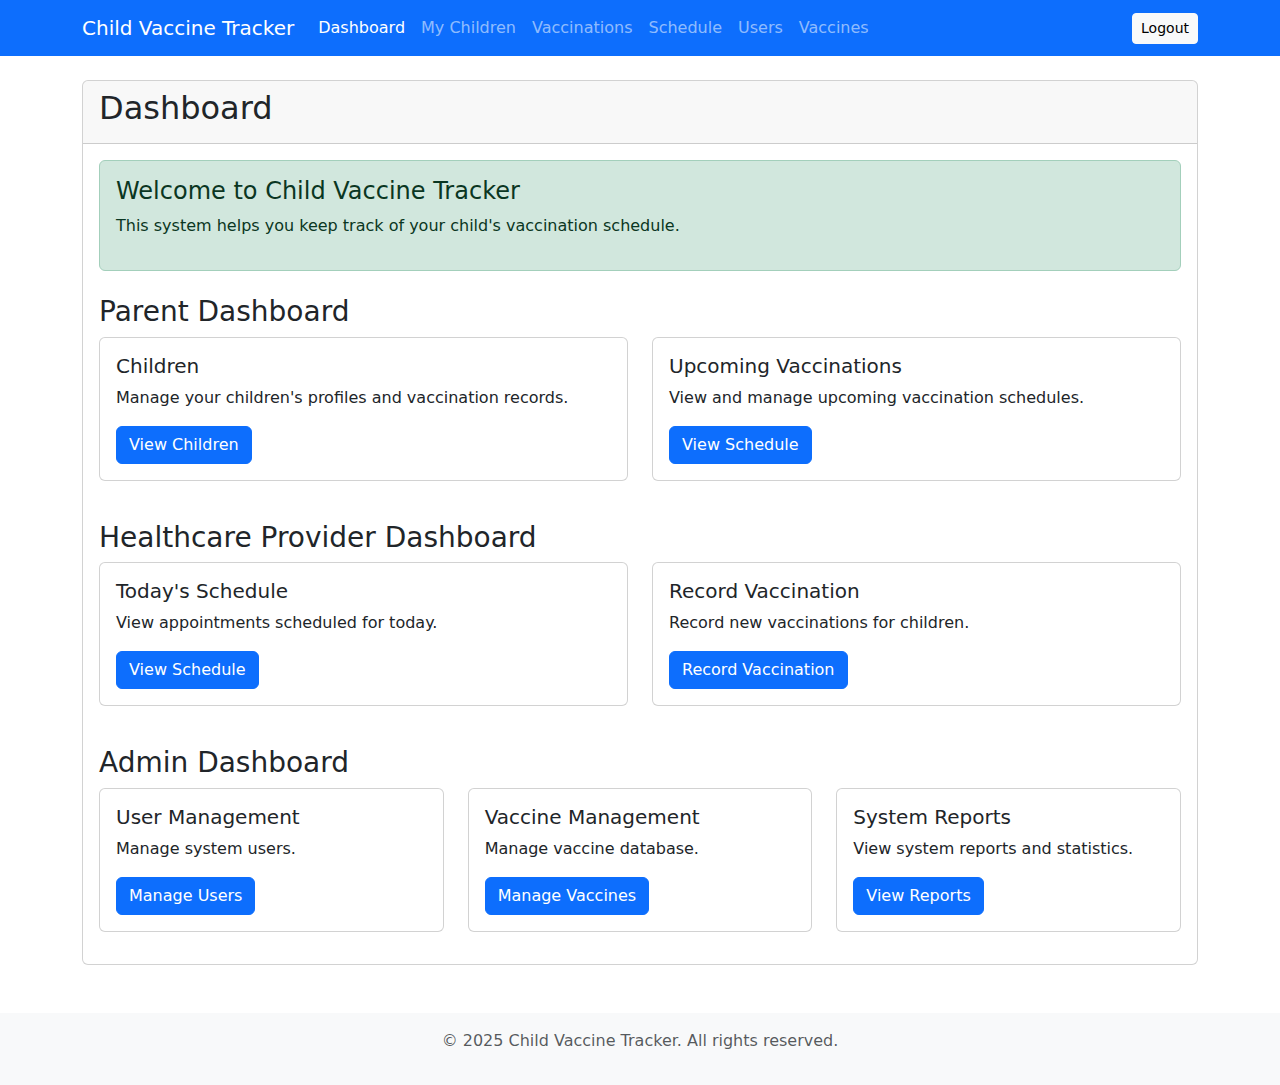
<file: target/classes/templates/dashboard.html>
<!DOCTYPE html>
<html xmlns:th="http://www.thymeleaf.org"
      xmlns:sec="http://www.thymeleaf.org/extras/spring-security">
<head>
    <meta charset="UTF-8">
    <meta name="viewport" content="width=device-width, initial-scale=1.0">
    <title th:text="${title}">Dashboard - Child Vaccine Tracker</title>
    <link rel="stylesheet" href="https://cdn.jsdelivr.net/npm/bootstrap@5.3.0/dist/css/bootstrap.min.css">
</head>
<body>
    <nav class="navbar navbar-expand-lg navbar-dark bg-primary">
        <div class="container">
            <a class="navbar-brand" th:href="@{/dashboard}">Child Vaccine Tracker</a>
            <button class="navbar-toggler" type="button" data-bs-toggle="collapse" data-bs-target="#navbarNav">
                <span class="navbar-toggler-icon"></span>
            </button>
            <div class="collapse navbar-collapse" id="navbarNav">
                <ul class="navbar-nav me-auto mb-2 mb-lg-0">
                    <li class="nav-item">
                        <a class="nav-link active" th:href="@{/dashboard}">Dashboard</a>
                    </li>
                    <li class="nav-item" sec:authorize="hasRole('ROLE_PARENT')">
                        <a class="nav-link" th:href="@{/parent/children}">My Children</a>
                    </li>
                    <li class="nav-item" sec:authorize="hasRole('ROLE_PARENT')">
                        <a class="nav-link" th:href="@{/parent/vaccinations}">Vaccinations</a>
                    </li>
                    <li class="nav-item" sec:authorize="hasRole('ROLE_HEALTHCARE_PROVIDER')">
                        <a class="nav-link" th:href="@{/provider/schedule}">Schedule</a>
                    </li>
                    <li class="nav-item" sec:authorize="hasRole('ROLE_ADMIN')">
                        <a class="nav-link" th:href="@{/admin/users}">Users</a>
                    </li>
                    <li class="nav-item" sec:authorize="hasRole('ROLE_ADMIN')">
                        <a class="nav-link" th:href="@{/admin/vaccines}">Vaccines</a>
                    </li>
                </ul>
                <div class="d-flex">
                    <span class="navbar-text me-3" sec:authentication="name"></span>
                    <form th:action="@{/logout}" method="post">
                        <button type="submit" class="btn btn-sm btn-light">Logout</button>
                    </form>
                </div>
            </div>
        </div>
    </nav>

    <div class="container mt-4">
        <div class="row">
            <div class="col-md-12">
                <div class="card">
                    <div class="card-header">
                        <h2>Dashboard</h2>
                    </div>
                    <div class="card-body">
                        <div class="alert alert-success">
                            <h4>Welcome to Child Vaccine Tracker</h4>
                            <p>This system helps you keep track of your child's vaccination schedule.</p>
                        </div>
                        
                        <div sec:authorize="hasRole('ROLE_PARENT')" class="mt-4">
                            <h3>Parent Dashboard</h3>
                            <div class="row">
                                <div class="col-md-6">
                                    <div class="card mb-3">
                                        <div class="card-body">
                                            <h5 class="card-title">Children</h5>
                                            <p class="card-text">Manage your children's profiles and vaccination records.</p>
                                            <a th:href="@{/parent/children}" class="btn btn-primary">View Children</a>
                                        </div>
                                    </div>
                                </div>
                                <div class="col-md-6">
                                    <div class="card mb-3">
                                        <div class="card-body">
                                            <h5 class="card-title">Upcoming Vaccinations</h5>
                                            <p class="card-text">View and manage upcoming vaccination schedules.</p>
                                            <a th:href="@{/parent/vaccinations}" class="btn btn-primary">View Schedule</a>
                                        </div>
                                    </div>
                                </div>
                            </div>
                        </div>
                        
                        <div sec:authorize="hasRole('ROLE_HEALTHCARE_PROVIDER')" class="mt-4">
                            <h3>Healthcare Provider Dashboard</h3>
                            <div class="row">
                                <div class="col-md-6">
                                    <div class="card mb-3">
                                        <div class="card-body">
                                            <h5 class="card-title">Today's Schedule</h5>
                                            <p class="card-text">View appointments scheduled for today.</p>
                                            <a th:href="@{/provider/schedule}" class="btn btn-primary">View Schedule</a>
                                        </div>
                                    </div>
                                </div>
                                <div class="col-md-6">
                                    <div class="card mb-3">
                                        <div class="card-body">
                                            <h5 class="card-title">Record Vaccination</h5>
                                            <p class="card-text">Record new vaccinations for children.</p>
                                            <a th:href="@{/provider/record}" class="btn btn-primary">Record Vaccination</a>
                                        </div>
                                    </div>
                                </div>
                            </div>
                        </div>
                        
                        <div sec:authorize="hasRole('ROLE_ADMIN')" class="mt-4">
                            <h3>Admin Dashboard</h3>
                            <div class="row">
                                <div class="col-md-4">
                                    <div class="card mb-3">
                                        <div class="card-body">
                                            <h5 class="card-title">User Management</h5>
                                            <p class="card-text">Manage system users.</p>
                                            <a th:href="@{/admin/users}" class="btn btn-primary">Manage Users</a>
                                        </div>
                                    </div>
                                </div>
                                <div class="col-md-4">
                                    <div class="card mb-3">
                                        <div class="card-body">
                                            <h5 class="card-title">Vaccine Management</h5>
                                            <p class="card-text">Manage vaccine database.</p>
                                            <a th:href="@{/admin/vaccines}" class="btn btn-primary">Manage Vaccines</a>
                                        </div>
                                    </div>
                                </div>
                                <div class="col-md-4">
                                    <div class="card mb-3">
                                        <div class="card-body">
                                            <h5 class="card-title">System Reports</h5>
                                            <p class="card-text">View system reports and statistics.</p>
                                            <a th:href="@{/admin/reports}" class="btn btn-primary">View Reports</a>
                                        </div>
                                    </div>
                                </div>
                            </div>
                        </div>
                    </div>
                </div>
            </div>
        </div>
    </div>
    
    <footer class="bg-light text-center text-muted py-3 mt-5">
        <div class="container">
            <p>&copy; 2025 Child Vaccine Tracker. All rights reserved.</p>
        </div>
    </footer>
    
    <script src="https://cdn.jsdelivr.net/npm/bootstrap@5.3.0/dist/js/bootstrap.bundle.min.js"></script>
</body>
</html>
</file>
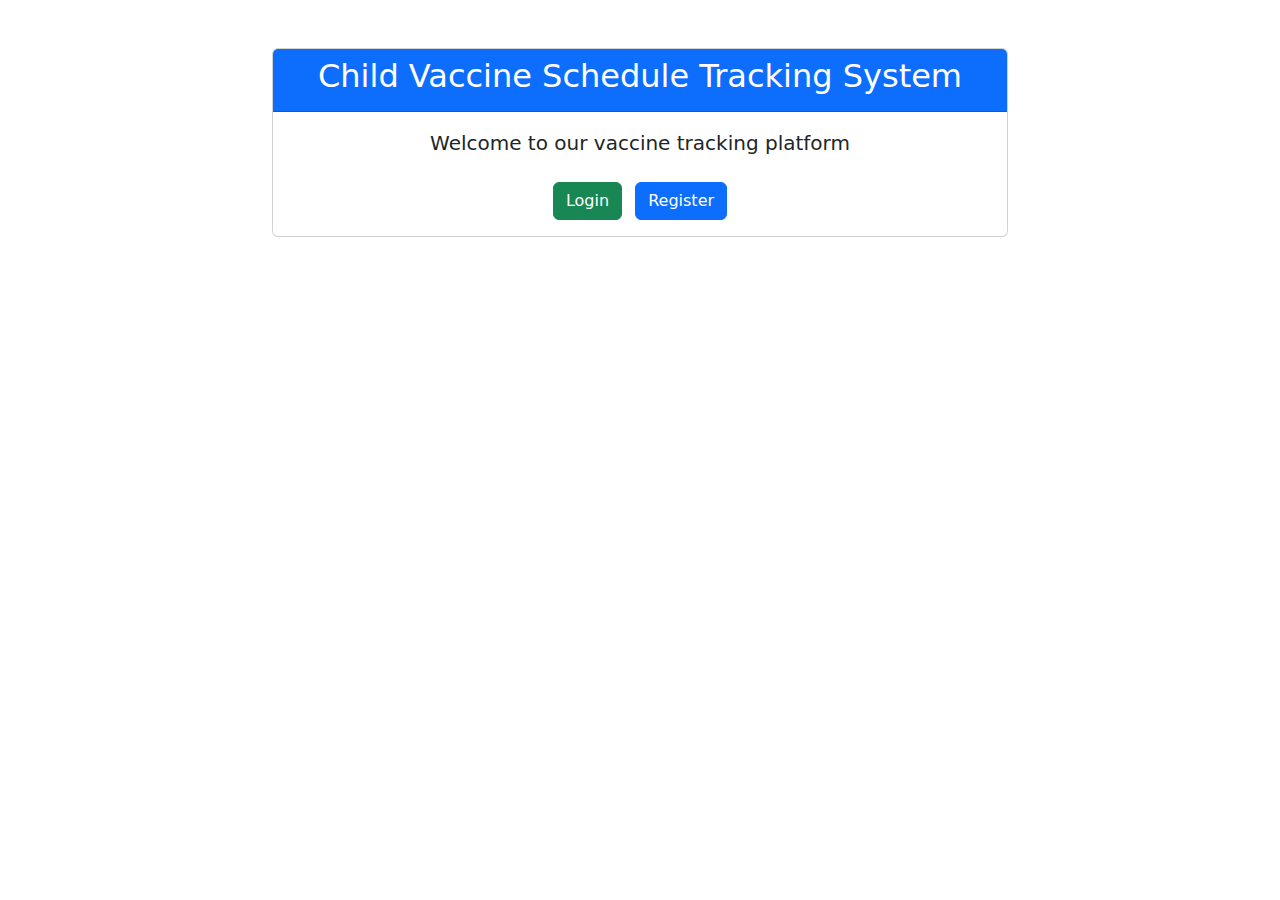
<file: target/classes/templates/home.html>
<!DOCTYPE html>
<html xmlns:th="http://www.thymeleaf.org">
<head>
    <meta charset="UTF-8">
    <meta name="viewport" content="width=device-width, initial-scale=1.0">
    <title th:text="${title}">Child Vaccine Tracker</title>
    <link rel="stylesheet" href="https://cdn.jsdelivr.net/npm/bootstrap@5.3.0/dist/css/bootstrap.min.css">
</head>
<body>
    <div class="container mt-5">
        <div class="row justify-content-center">
            <div class="col-md-8">
                <div class="card">
                    <div class="card-header bg-primary text-white">
                        <h2 class="text-center">Child Vaccine Schedule Tracking System</h2>
                    </div>
                    <div class="card-body">
                        <p class="lead text-center">Welcome to our vaccine tracking platform</p>
                        <div class="text-center mt-4">
                            <a href="/login" class="btn btn-success me-2">Login</a>
                            <a href="/register" class="btn btn-primary">Register</a>
                        </div>
                    </div>
                </div>
            </div>
        </div>
    </div>
    
    <script src="https://cdn.jsdelivr.net/npm/bootstrap@5.3.0/dist/js/bootstrap.bundle.min.js"></script>
</body>
</html>
</file>
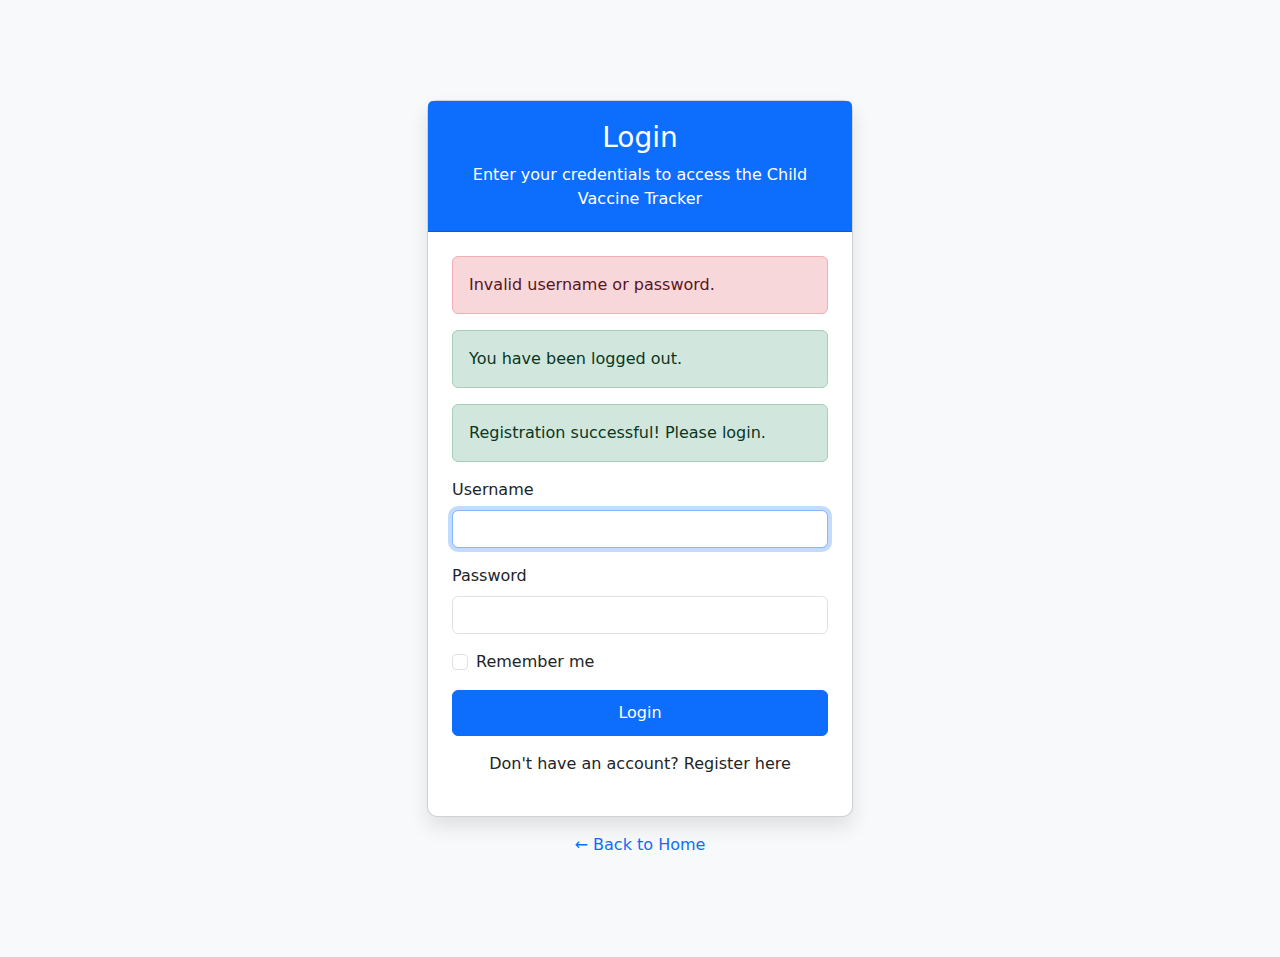
<file: target/classes/templates/login.html>
<!DOCTYPE html>
<html xmlns:th="http://www.thymeleaf.org">
<head>
    <meta charset="UTF-8">
    <meta name="viewport" content="width=device-width, initial-scale=1.0">
    <title th:text="${title}">Login - Child Vaccine Tracker</title>
    <link rel="stylesheet" href="https://cdn.jsdelivr.net/npm/bootstrap@5.3.0/dist/css/bootstrap.min.css">
    <style>
        body {
            background-color: #f8f9fa;
        }
        
        .login-container {
            max-width: 450px;
            margin: 100px auto;
        }
        
        .card {
            border-radius: 10px;
            box-shadow: 0 10px 20px rgba(0,0,0,0.1);
        }
        
        .card-header {
            background-color: #0d6efd;
            color: white;
            text-align: center;
            padding: 20px;
            border-radius: 10px 10px 0 0;
        }
        
        .btn-primary {
            width: 100%;
            padding: 10px;
        }
    </style>
</head>
<body>
    <div class="container login-container">
        <div class="card">
            <div class="card-header">
                <h3>Login</h3>
                <p class="mb-0">Enter your credentials to access the Child Vaccine Tracker</p>
            </div>
            <div class="card-body p-4">
                <div th:if="${param.error}" class="alert alert-danger">
                    Invalid username or password.
                </div>
                <div th:if="${param.logout}" class="alert alert-success">
                    You have been logged out.
                </div>
                <div th:if="${success}" class="alert alert-success" th:text="${success}">
                    Registration successful! Please login.
                </div>
                
                <form th:action="@{/login}" method="post">
                    <div class="mb-3">
                        <label for="username" class="form-label">Username</label>
                        <input type="text" class="form-control" id="username" name="username" required autofocus>
                    </div>
                    <div class="mb-3">
                        <label for="password" class="form-label">Password</label>
                        <input type="password" class="form-control" id="password" name="password" required>
                    </div>
                    <div class="mb-3 form-check">
                        <input type="checkbox" class="form-check-input" id="remember-me" name="remember-me">
                        <label class="form-check-label" for="remember-me">Remember me</label>
                    </div>
                    <button type="submit" class="btn btn-primary">Login</button>
                </form>
                
                <div class="mt-3 text-center">
                    <p>Don't have an account? <a th:href="@{/register}">Register here</a></p>
                </div>
            </div>
        </div>
        
        <div class="text-center mt-3">
            <a th:href="@{/}" class="text-decoration-none">&larr; Back to Home</a>
        </div>
    </div>
    
    <script src="https://cdn.jsdelivr.net/npm/bootstrap@5.3.0/dist/js/bootstrap.bundle.min.js"></script>
</body>
</html>
</file>
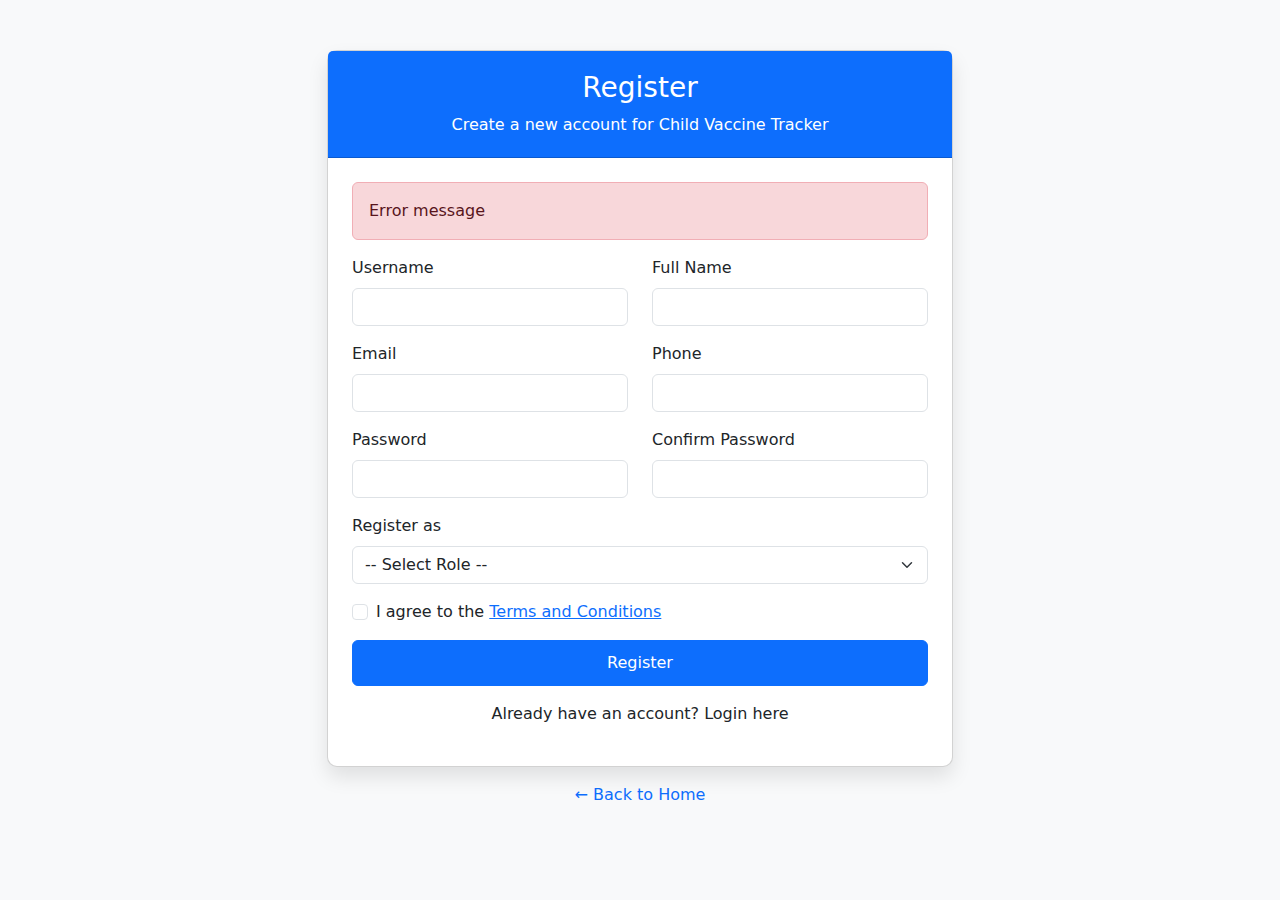
<file: target/classes/templates/register.html>
<!DOCTYPE html>
<html xmlns:th="http://www.thymeleaf.org">
<head>
    <meta charset="UTF-8">
    <meta name="viewport" content="width=device-width, initial-scale=1.0">
    <title th:text="${title}">Register - Child Vaccine Tracker</title>
    <link rel="stylesheet" href="https://cdn.jsdelivr.net/npm/bootstrap@5.3.0/dist/css/bootstrap.min.css">
    <style>
        body {
            background-color: #f8f9fa;
        }
        
        .register-container {
            max-width: 650px;
            margin: 50px auto;
        }
        
        .card {
            border-radius: 10px;
            box-shadow: 0 10px 20px rgba(0,0,0,0.1);
        }
        
        .card-header {
            background-color: #0d6efd;
            color: white;
            text-align: center;
            padding: 20px;
            border-radius: 10px 10px 0 0;
        }
        
        .btn-primary {
            width: 100%;
            padding: 10px;
        }
    </style>
</head>
<body>
    <div class="container register-container">
        <div class="card">
            <div class="card-header">
                <h3>Register</h3>
                <p class="mb-0">Create a new account for Child Vaccine Tracker</p>
            </div>
            <div class="card-body p-4">
                <div th:if="${error}" class="alert alert-danger" th:text="${error}">
                    Error message
                </div>
                
                <form th:action="@{/register}" th:object="${registerRequest}" method="post">
                    <div class="row">
                        <div class="col-md-6 mb-3">
                            <label for="username" class="form-label">Username</label>
                            <input type="text" class="form-control" id="username" th:field="*{username}" required>
                            <div class="text-danger" th:if="${#fields.hasErrors('username')}" th:errors="*{username}"></div>
                        </div>
                        <div class="col-md-6 mb-3">
                            <label for="fullName" class="form-label">Full Name</label>
                            <input type="text" class="form-control" id="fullName" th:field="*{fullName}" required>
                            <div class="text-danger" th:if="${#fields.hasErrors('fullName')}" th:errors="*{fullName}"></div>
                        </div>
                    </div>
                    
                    <div class="row">
                        <div class="col-md-6 mb-3">
                            <label for="email" class="form-label">Email</label>
                            <input type="email" class="form-control" id="email" th:field="*{email}" required>
                            <div class="text-danger" th:if="${#fields.hasErrors('email')}" th:errors="*{email}"></div>
                        </div>
                        <div class="col-md-6 mb-3">
                            <label for="phone" class="form-label">Phone</label>
                            <input type="tel" class="form-control" id="phone" th:field="*{phone}" required>
                            <div class="text-danger" th:if="${#fields.hasErrors('phone')}" th:errors="*{phone}"></div>
                        </div>
                    </div>
                    
                    <div class="row">
                        <div class="col-md-6 mb-3">
                            <label for="password" class="form-label">Password</label>
                            <input type="password" class="form-control" id="password" th:field="*{password}" required>
                            <div class="text-danger" th:if="${#fields.hasErrors('password')}" th:errors="*{password}"></div>
                        </div>
                        <div class="col-md-6 mb-3">
                            <label for="confirmPassword" class="form-label">Confirm Password</label>
                            <input type="password" class="form-control" id="confirmPassword" th:field="*{confirmPassword}" required>
                            <div class="text-danger" th:if="${#fields.hasErrors('confirmPassword')}" th:errors="*{confirmPassword}"></div>
                        </div>
                    </div>
                    
                    <div class="mb-3">
                        <label for="role" class="form-label">Register as</label>
                        <select class="form-select" id="role" th:field="*{role}" required>
                            <option value="">-- Select Role --</option>
                            <option value="PARENT">Parent</option>
                            <option value="HEALTHCARE_PROVIDER">Healthcare Provider</option>
                        </select>
                        <div class="text-danger" th:if="${#fields.hasErrors('role')}" th:errors="*{role}"></div>
                    </div>
                    
                    <div class="mb-3 form-check">
                        <input type="checkbox" class="form-check-input" id="terms" required>
                        <label class="form-check-label" for="terms">I agree to the <a href="#">Terms and Conditions</a></label>
                    </div>
                    
                    <button type="submit" class="btn btn-primary">Register</button>
                </form>
                
                <div class="mt-3 text-center">
                    <p>Already have an account? <a th:href="@{/login}">Login here</a></p>
                </div>
            </div>
        </div>
        
        <div class="text-center mt-3">
            <a th:href="@{/}" class="text-decoration-none">&larr; Back to Home</a>
        </div>
    </div>
    
    <script src="https://cdn.jsdelivr.net/npm/bootstrap@5.3.0/dist/js/bootstrap.bundle.min.js"></script>
</body>
</html>
</file>
